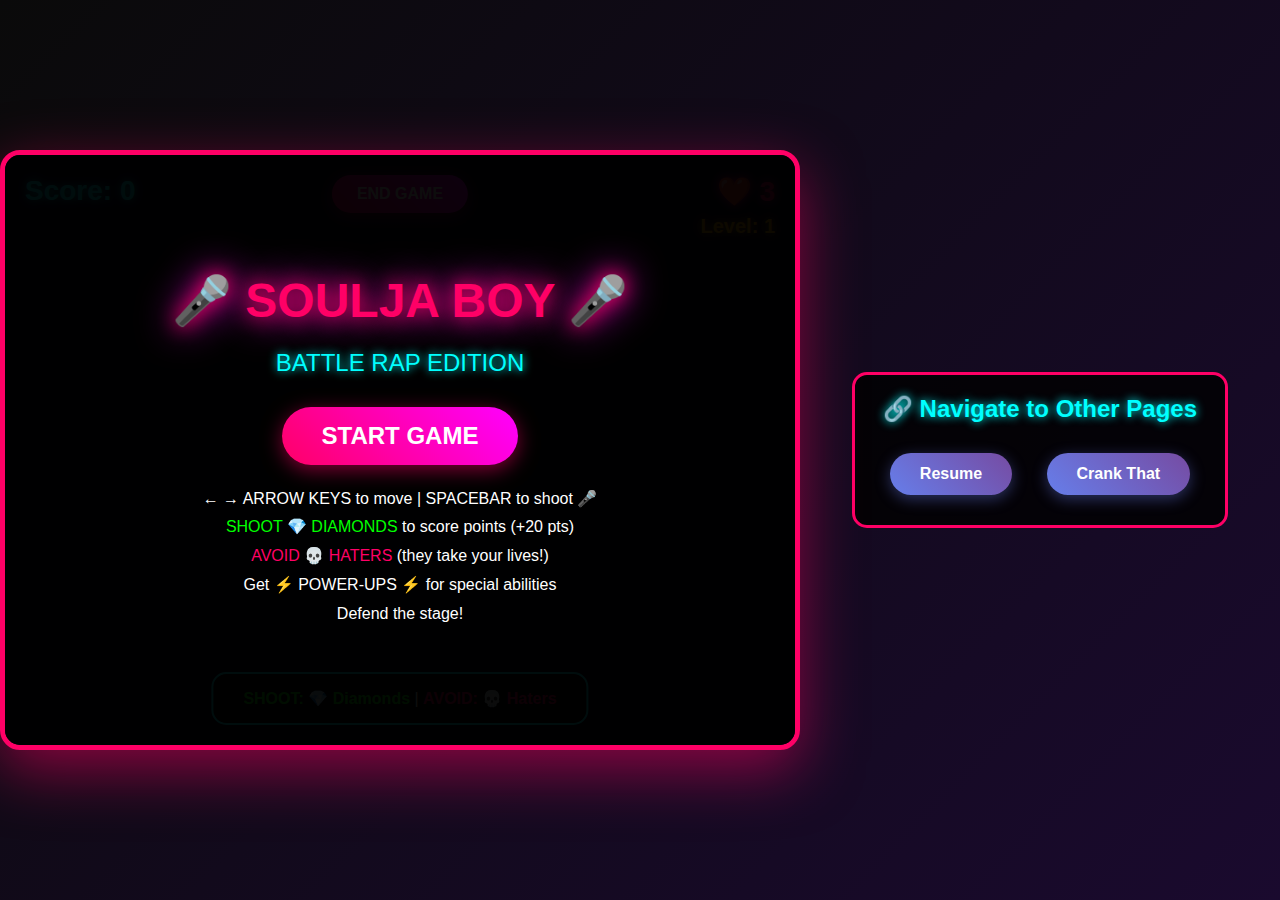
<file: game.html>
<!DOCTYPE html>
<html lang="en">
<head>
    <meta charset="UTF-8">
    <meta name="viewport" content="width=device-width, initial-scale=1.0">
    <title>Soulja Boy: Battle Rap Edition</title>
    <style>
        * {
            margin: 0;
            padding: 0;
            box-sizing: border-box;
        }

        body {
            font-family: 'Arial Black', Arial, sans-serif;
            background: linear-gradient(135deg, #0a0a0a 0%, #1a0a2e 100%);
            overflow: hidden;
            display: flex;
            justify-content: center;
            align-items: center;
            min-height: 100vh;
        }

        #gameContainer {
            position: relative;
            width: 800px;
            height: 600px;
            background: linear-gradient(180deg, #0d0221 0%, #0f0524 100%);
            border: 5px solid #ff0066;
            border-radius: 20px;
            overflow: hidden;
            box-shadow: 0 20px 60px rgba(255, 0, 102, 0.5);
        }

        #canvas {
            display: block;
            width: 100%;
            height: 100%;
        }

        #startScreen, #gameOverScreen {
            position: absolute;
            top: 0;
            left: 0;
            width: 100%;
            height: 100%;
            background: rgba(0, 0, 0, 0.95);
            display: flex;
            flex-direction: column;
            justify-content: center;
            align-items: center;
            z-index: 10;
            animation: fadeIn 0.5s;
        }

        @keyframes fadeIn {
            from { opacity: 0; }
            to { opacity: 1; }
        }

        h1 {
            font-size: 48px;
            color: #ff0066;
            text-shadow: 0 0 20px #ff0066, 0 0 40px #ff00ff;
            margin-bottom: 20px;
            animation: pulse 2s infinite;
        }

        @keyframes pulse {
            0%, 100% { transform: scale(1); }
            50% { transform: scale(1.05); }
        }

        .subtitle {
            font-size: 24px;
            color: #00ffff;
            margin-bottom: 30px;
            text-shadow: 0 0 10px #00ffff;
        }

        button {
            padding: 15px 40px;
            font-size: 24px;
            font-weight: bold;
            background: linear-gradient(45deg, #ff0066, #ff00ff);
            border: none;
            border-radius: 50px;
            color: #fff;
            cursor: pointer;
            transition: all 0.3s;
            box-shadow: 0 5px 20px rgba(255, 0, 102, 0.5);
            text-transform: uppercase;
        }

        button:hover {
            transform: scale(1.1);
            box-shadow: 0 8px 30px rgba(255, 0, 102, 0.8);
        }

                    #instructions {
            color: #fff;
            font-size: 16px;
            margin-top: 20px;
            text-align: center;
            line-height: 1.8;
        }

        #targetInfo {
            position: absolute;
            bottom: 20px;
            left: 50%;
            transform: translateX(-50%);
            background: rgba(0, 0, 0, 0.8);
            padding: 15px 30px;
            border-radius: 15px;
            border: 2px solid #00ffff;
            z-index: 5;
            font-size: 16px;
            color: #fff;
        }

        #targetInfo.hidden {
            display: none;
        }

        .shoot-indicator {
            color: #00ff00;
            font-weight: bold;
        }

        .avoid-indicator {
            color: #ff0066;
            font-weight: bold;
        }

        #score {
            position: absolute;
            top: 20px;
            left: 20px;
            font-size: 28px;
            color: #00ffff;
            font-weight: bold;
            text-shadow: 0 0 10px #00ffff;
            z-index: 5;
        }

        #lives {
            position: absolute;
            top: 20px;
            right: 20px;
            font-size: 28px;
            color: #ff0066;
            font-weight: bold;
            text-shadow: 0 0 10px #ff0066;
            z-index: 5;
        }

        #powerup {
            position: absolute;
            top: 60px;
            left: 20px;
            font-size: 18px;
            color: #ff00ff;
            font-weight: bold;
            text-shadow: 0 0 10px #ff00ff;
            z-index: 5;
        }

        #endGameBtn {
            position: absolute;
            top: 20px;
            left: 50%;
            transform: translateX(-50%);
            padding: 10px 25px;
            font-size: 16px;
            font-weight: bold;
            background: linear-gradient(45deg, #ff0066, #ff00ff);
            border: none;
            border-radius: 25px;
            color: #fff;
            cursor: pointer;
            transition: all 0.3s;
            box-shadow: 0 3px 15px rgba(255, 0, 102, 0.5);
            text-transform: uppercase;
            z-index: 5;
        }

        #endGameBtn:hover {
            transform: translateX(-50%) scale(1.05);
            box-shadow: 0 5px 20px rgba(255, 0, 102, 0.8);
        }

        #level {
            position: absolute;
            top: 60px;
            right: 20px;
            font-size: 20px;
            color: #ffaa00;
            font-weight: bold;
            text-shadow: 0 0 10px #ffaa00;
            z-index: 5;
        }

        .hidden {
            display: none !important;
        }

        #finalScore {
            font-size: 36px;
            color: #00ffff;
            margin: 20px 0;
        }

        #navLinks {
            max-width: 800px;
            margin: 30px auto;
            padding: 20px;
            background: rgba(0, 0, 0, 0.8);
            border-radius: 15px;
            border: 3px solid #ff0066;
            text-align: center;
        }

        #navLinks h2 {
            color: #00ffff;
            font-size: 24px;
            margin-bottom: 20px;
            text-shadow: 0 0 10px #00ffff;
        }

        .nav-link {
            display: inline-block;
            margin: 10px 15px;
            padding: 12px 30px;
            background: linear-gradient(45deg, #667eea, #764ba2);
            color: white;
            text-decoration: none;
            border-radius: 25px;
            font-weight: bold;
            font-size: 16px;
            transition: all 0.3s;
            box-shadow: 0 4px 15px rgba(102, 126, 234, 0.4);
        }

        .nav-link:hover {
            transform: translateY(-3px);
            box-shadow: 0 6px 20px rgba(102, 126, 234, 0.6);
            background: linear-gradient(45deg, #764ba2, #667eea);
        }
    </style>
</head>
<body>
    <div id="gameContainer">
        <canvas id="canvas" width="800" height="600"></canvas>
        
        <div id="score">Score: 0</div>
        <div id="lives">❤️ 3</div>
        <div id="level">Level: 1</div>
        <button id="endGameBtn" onclick="endGameEarly()">END GAME</button>
        <div id="powerup"></div>
        <div id="targetInfo">
            <span class="shoot-indicator">SHOOT: 💎 Diamonds</span> | 
            <span class="avoid-indicator">AVOID: 💀 Haters</span>
        </div>

        <div id="startScreen">
            <h1>🎤 SOULJA BOY 🎤</h1>
            <div class="subtitle">BATTLE RAP EDITION</div>
            <button onclick="startGame()">START GAME</button>
            <div id="instructions">
                ← → ARROW KEYS to move | SPACEBAR to shoot 🎤<br>
                <span style="color: #00ff00;">SHOOT 💎 DIAMONDS</span> to score points (+20 pts)<br>
                <span style="color: #ff0066;">AVOID 💀 HATERS</span> (they take your lives!)<br>
                Get ⚡ POWER-UPS ⚡ for special abilities<br>
                Defend the stage!
            </div>
        </div>

        <div id="gameOverScreen" class="hidden">
            <h1>GAME OVER!</h1>
            <div id="finalScore">Score: 0</div>
            <button onclick="restartGame()">PLAY AGAIN</button>
        </div>
    </div>

    <div id="navLinks">
        <h2>🔗 Navigate to Other Pages</h2>
        <a href="index.html" class="nav-link">Resume</a>
        <a href="scratchpage.html" class="nav-link">Crank That</a>
    </div>

    <script>
        const canvas = document.getElementById('canvas');
        const ctx = canvas.getContext('2d');
        const startScreen = document.getElementById('startScreen');
        const gameOverScreen = document.getElementById('gameOverScreen');
        const scoreDisplay = document.getElementById('score');
        const livesDisplay = document.getElementById('lives');
        const levelDisplay = document.getElementById('level');
        const powerupDisplay = document.getElementById('powerup');
        const finalScoreDisplay = document.getElementById('finalScore');
        const targetInfo = document.getElementById('targetInfo');
        const endGameBtn = document.getElementById('endGameBtn');

        // Audio context for music
        let audioContext;
        let musicPlaying = false;
        let masterGain;

        // Game variables
        let player = {
            x: 400,
            y: 520,
            width: 60,
            height: 60,
            speed: 10
        };

        let projectiles = [];
        let targets = [];
        let score = 0;
        let lives = 3;
        let level = 1;
        let gameRunning = false;
        let animationId;
        let spawnTimer = 0;
        let shootCooldown = 0;
        let activePowerup = null;
        let powerupDuration = 0;
        let difficultyMultiplier = 1;
        let currentColorScheme = 0;
        
        // Color schemes for different score levels
        const colorSchemes = [
            { bg1: '#0d0221', bg2: '#0f0524', border: '#ff0066', name: 'Red' },
            { bg1: '#021a0d', bg2: '#05240f', border: '#00ff66', name: 'Green' },
            { bg1: '#02100d', bg2: '#051f24', border: '#00ccff', name: 'Cyan' },
            { bg1: '#1a0d02', bg2: '#241505', border: '#ff6600', name: 'Orange' },
            { bg1: '#0d021a', bg2: '#150524', border: '#cc00ff', name: 'Purple' },
            { bg1: '#1a1a02', bg2: '#242405', border: '#ffff00', name: 'Yellow' }
        ];

        // Controls
        let keys = {};
        document.addEventListener('keydown', (e) => {
            keys[e.key] = true;
            if (e.key === ' ' && gameRunning && shootCooldown <= 0) {
                shootProjectile();
                shootCooldown = activePowerup === 'rapid' ? 5 : 15;
            }
        });
        document.addEventListener('keyup', (e) => {
            keys[e.key] = false;
        });

        // Musical notes (frequencies)
        const notes = {
            'C2': 65.41, 'D2': 73.42, 'E2': 82.41,
            'C3': 130.81, 'D3': 146.83, 'E3': 164.81, 'F3': 174.61, 'G3': 196.00, 'A3': 220.00,
            'C4': 261.63, 'D4': 293.66, 'E4': 329.63, 'F4': 349.23,
            'G4': 392.00, 'A4': 440.00, 'Bb4': 466.16, 'B4': 493.88,
            'C5': 523.25, 'D5': 587.33, 'E5': 659.25, 'F5': 698.46,
            'G5': 783.99, 'A5': 880.00, 'C6': 1046.50
        };

        // Intense electronic bassline and lead
        const bassPattern = ['C2', 'C2', 'D2', 'E2', 'C2', 'C2', 'D2', 'E2'];
        const leadPattern = [
            ['C5', 'E5', 'G5', 'A5'],
            ['C5', 'E5', 'G5', 'C6'],
            ['D5', 'F5', 'A5', 'C6'],
            ['E5', 'G5', 'B4', 'E5']
        ];

        function playNote(frequency, startTime, duration, gain = 0.3, type = 'sine') {
            if (!audioContext) return;
            
            const osc = audioContext.createOscillator();
            const oscGain = audioContext.createGain();
            const filter = audioContext.createBiquadFilter();
            
            osc.type = type;
            osc.frequency.value = frequency;
            
            filter.type = 'lowpass';
            filter.frequency.value = 4000;
            filter.Q.value = 5;
            
            osc.connect(filter);
            filter.connect(oscGain);
            oscGain.connect(masterGain);
            
            oscGain.gain.setValueAtTime(0, startTime);
            oscGain.gain.linearRampToValueAtTime(gain, startTime + 0.005);
            oscGain.gain.exponentialRampToValueAtTime(0.01, startTime + duration);
            
            osc.start(startTime);
            osc.stop(startTime + duration);
        }

        function playDrum(type, startTime, intensity = 1) {
            if (!audioContext) return;
            
            if (type === 'kick') {
                const osc = audioContext.createOscillator();
                const gain = audioContext.createGain();
                
                osc.frequency.setValueAtTime(150, startTime);
                osc.frequency.exponentialRampToValueAtTime(0.01, startTime + 0.5);
                
                gain.gain.setValueAtTime(1.5 * intensity, startTime);
                gain.gain.exponentialRampToValueAtTime(0.01, startTime + 0.5);
                
                osc.connect(gain);
                gain.connect(masterGain);
                
                osc.start(startTime);
                osc.stop(startTime + 0.5);
            } else if (type === 'snare') {
                const noise = audioContext.createBufferSource();
                const buffer = audioContext.createBuffer(1, audioContext.sampleRate * 0.1, audioContext.sampleRate);
                const data = buffer.getChannelData(0);
                
                for (let i = 0; i < buffer.length; i++) {
                    data[i] = Math.random() * 2 - 1;
                }
                
                noise.buffer = buffer;
                
                const noiseGain = audioContext.createGain();
                const noiseFilter = audioContext.createBiquadFilter();
                
                noiseFilter.type = 'highpass';
                noiseFilter.frequency.value = 2000;
                
                noise.connect(noiseFilter);
                noiseFilter.connect(noiseGain);
                noiseGain.connect(masterGain);
                
                noiseGain.gain.setValueAtTime(1.2 * intensity, startTime);
                noiseGain.gain.exponentialRampToValueAtTime(0.01, startTime + 0.1);
                
                noise.start(startTime);
                
                // Punch
                const punch = audioContext.createOscillator();
                const punchGain = audioContext.createGain();
                punch.frequency.value = 180;
                punch.connect(punchGain);
                punchGain.connect(masterGain);
                punchGain.gain.setValueAtTime(0.5, startTime);
                punchGain.gain.exponentialRampToValueAtTime(0.01, startTime + 0.08);
                punch.start(startTime);
                punch.stop(startTime + 0.08);
            } else if (type === 'hihat') {
                const noise = audioContext.createBufferSource();
                const buffer = audioContext.createBuffer(1, audioContext.sampleRate * 0.03, audioContext.sampleRate);
                const data = buffer.getChannelData(0);
                
                for (let i = 0; i < buffer.length; i++) {
                    data[i] = Math.random() * 2 - 1;
                }
                
                noise.buffer = buffer;
                
                const noiseGain = audioContext.createGain();
                const noiseFilter = audioContext.createBiquadFilter();
                
                noiseFilter.type = 'highpass';
                noiseFilter.frequency.value = 10000;
                
                noise.connect(noiseFilter);
                noiseFilter.connect(noiseGain);
                noiseGain.connect(masterGain);
                
                noiseGain.gain.setValueAtTime(0.3 * intensity, startTime);
                noiseGain.gain.exponentialRampToValueAtTime(0.01, startTime + 0.03);
                
                noise.start(startTime);
            }
        }

        function playBackgroundMusic() {
            if (musicPlaying) return;
            
            audioContext = new (window.AudioContext || window.webkitAudioContext)();
            masterGain = audioContext.createGain();
            masterGain.gain.value = 0.3;
            masterGain.connect(audioContext.destination);
            
            musicPlaying = true;

            let beatCount = 0;
            let barCount = 0;
            const tempo = 140; // Fast, intense tempo
            const beatDuration = 60 / tempo;

            function scheduleNextBeat() {
                if (!gameRunning) {
                    musicPlaying = false;
                    return;
                }

                const currentTime = audioContext.currentTime;
                const scheduleAheadTime = 0.1;
                const sixteenth = beatDuration / 4;

                // Intense kick pattern
                if (beatCount % 2 === 0) {
                    playDrum('kick', currentTime + scheduleAheadTime, 1.2);
                }
                if (beatCount % 8 === 3 || beatCount % 8 === 7) {
                    playDrum('kick', currentTime + scheduleAheadTime + sixteenth * 3, 0.8);
                }
                
                // Aggressive snare
                if (beatCount % 4 === 2) {
                    playDrum('snare', currentTime + scheduleAheadTime, 1.3);
                }
                
                // Rapid hi-hats
                for (let i = 0; i < 4; i++) {
                    playDrum('hihat', currentTime + scheduleAheadTime + sixteenth * i, i % 2 === 0 ? 1 : 0.6);
                }

                // Heavy bass (every beat)
                const bassNote = bassPattern[beatCount % 8];
                playNote(notes[bassNote], currentTime + scheduleAheadTime, beatDuration * 0.9, 0.35, 'sawtooth');
                
                // Sub-bass for extra intensity
                playNote(notes[bassNote] / 2, currentTime + scheduleAheadTime, beatDuration * 0.9, 0.25, 'sine');
                
                // Distorted bass layer
                playNote(notes[bassNote] * 2, currentTime + scheduleAheadTime, beatDuration * 0.7, 0.15, 'square');

                // Aggressive lead synth
                if (beatCount % 2 === 0) {
                    const leadLine = leadPattern[barCount % 4];
                    const leadNote = leadLine[(beatCount / 2) % 4];
                    playNote(notes[leadNote], currentTime + scheduleAheadTime, beatDuration * 1.8, 0.2, 'sawtooth');
                    playNote(notes[leadNote] * 1.5, currentTime + scheduleAheadTime, beatDuration * 1.8, 0.12, 'square');
                }
                
                // Arpeggiated synth (intense)
                if (beatCount % 1 === 0) {
                    const arpNotes = ['C4', 'E4', 'G4', 'C5'];
                    const arpNote = arpNotes[beatCount % 4];
                    playNote(notes[arpNote], currentTime + scheduleAheadTime, beatDuration * 0.3, 0.15, 'square');
                }

                beatCount++;
                if (beatCount % 16 === 0) {
                    barCount++;
                }

                setTimeout(scheduleNextBeat, beatDuration * 1000);
            }

            scheduleNextBeat();
        }

        function shootProjectile() {
            projectiles.push({
                x: player.x,
                y: player.y - 30,
                speed: 12,
                emoji: '🎤'
            });
            playShootSound();
        }

        function startGame() {
            startScreen.classList.add('hidden');
            targetInfo.classList.add('hidden');
            endGameBtn.style.display = 'block';
            gameRunning = true;
            score = 0;
            lives = 3;
            level = 1;
            projectiles = [];
            targets = [];
            player.x = 400;
            activePowerup = null;
            powerupDuration = 0;
            shootCooldown = 0;
            difficultyMultiplier = 1;
            currentColorScheme = 0;
            updateDisplay();
            playBackgroundMusic();
            gameLoop();
        }

        function restartGame() {
            gameOverScreen.classList.add('hidden');
            targetInfo.classList.remove('hidden');
            startGame();
        }
        
        function endGameEarly() {
            if (gameRunning) {
                gameOver();
            }
        }

        function gameOver() {
            gameRunning = false;
            endGameBtn.style.display = 'none';
            cancelAnimationFrame(animationId);
            finalScoreDisplay.textContent = `Score: ${score} | Level: ${level}`;
            gameOverScreen.classList.remove('hidden');
        }

        function updateDisplay() {
            scoreDisplay.textContent = `Score: ${score}`;
            livesDisplay.textContent = '❤️ '.repeat(lives);
            levelDisplay.textContent = `Level: ${level}`;
            
            // Update difficulty and color scheme based on score
            const oldScheme = currentColorScheme;
            if (score >= 500) {
                level = 6;
                currentColorScheme = 5;
                difficultyMultiplier = 2.5;
            } else if (score >= 400) {
                level = 5;
                currentColorScheme = 4;
                difficultyMultiplier = 2.2;
            } else if (score >= 300) {
                level = 4;
                currentColorScheme = 3;
                difficultyMultiplier = 1.9;
            } else if (score >= 200) {
                level = 3;
                currentColorScheme = 2;
                difficultyMultiplier = 1.6;
            } else if (score >= 100) {
                level = 2;
                currentColorScheme = 1;
                difficultyMultiplier = 1.3;
            } else {
                level = 1;
                currentColorScheme = 0;
                difficultyMultiplier = 1;
            }
            
            // Update border color when scheme changes
            if (oldScheme !== currentColorScheme && gameRunning) {
                const scheme = colorSchemes[currentColorScheme];
                document.getElementById('gameContainer').style.borderColor = scheme.border;
            }
            
            if (activePowerup) {
                const timeLeft = Math.ceil(powerupDuration / 60);
                if (activePowerup === 'shield') {
                    powerupDisplay.textContent = `🛡️ Shield: ${timeLeft}s`;
                } else if (activePowerup === 'spread') {
                    powerupDisplay.textContent = `💥 Spread Shot: ${timeLeft}s`;
                } else if (activePowerup === 'rapid') {
                    powerupDisplay.textContent = `⚡ Rapid Fire: ${timeLeft}s`;
                }
            } else {
                powerupDisplay.textContent = '';
            }
        }

        function spawnTarget() {
            const rand = Math.random();
            let type, emoji, color, speed;
            
            // Adjust spawn rates based on difficulty
            const diamondChance = 0.7 - (difficultyMultiplier - 1) * 0.1; // More haters as it gets harder
            
            if (rand < diamondChance) {
                // Diamond (shoot to collect) 
                type = 'diamond';
                emoji = '💎';
                color = '#00ffff';
                speed = (1.2 + Math.random() * 1) * difficultyMultiplier;
            } else if (rand < 0.95) {
                // Hater (avoid)
                type = 'hater';
                emoji = '💀';
                color = '#ff0066';
                speed = (1.5 + Math.random() * 1.5) * difficultyMultiplier;
            } else {
                // Power-up
                const powerups = [
                    { type: 'shield', emoji: '🛡️', color: '#ffaa00' },
                    { type: 'spread', emoji: '💥', color: '#ff00ff' },
                    { type: 'rapid', emoji: '⚡', color: '#00ff00' }
                ];
                const powerup = powerups[Math.floor(Math.random() * powerups.length)];
                type = powerup.type;
                emoji = powerup.emoji;
                color = powerup.color;
                speed = 1.2 * difficultyMultiplier;
            }
            
            targets.push({
                x: Math.random() * (canvas.width - 60) + 30,
                y: -40,
                width: 50,
                height: 50,
                speed: speed,
                type: type,
                emoji: emoji,
                color: color
            });
        }

        function drawPlayer() {
            // Dancing guy emoji (dark skin tone)
            ctx.font = '60px Arial';
            ctx.textAlign = 'center';
            ctx.textBaseline = 'middle';
            
            // Add glow effect
            ctx.shadowBlur = 25;
            ctx.shadowColor = activePowerup === 'shield' ? '#ffaa00' : '#ff0066';
            
            ctx.fillText('🕺🏿', player.x, player.y);
            
            ctx.shadowBlur = 0;
            
            // Shield visual
            if (activePowerup === 'shield') {
                ctx.strokeStyle = '#ffaa00';
                ctx.lineWidth = 4;
                ctx.shadowBlur = 15;
                ctx.shadowColor = '#ffaa00';
                ctx.beginPath();
                ctx.arc(player.x, player.y, 45, 0, Math.PI * 2);
                ctx.stroke();
                ctx.shadowBlur = 0;
            }
        }

        function drawProjectiles() {
            projectiles.forEach(proj => {
                ctx.font = '30px Arial';
                ctx.textAlign = 'center';
                ctx.shadowBlur = 10;
                ctx.shadowColor = '#00ffff';
                ctx.fillText(proj.emoji, proj.x, proj.y);
                ctx.shadowBlur = 0;
            });
        }

        function drawTargets() {
            targets.forEach(target => {
                ctx.shadowBlur = 20;
                ctx.shadowColor = target.color;
                
                ctx.font = '45px Arial';
                ctx.textAlign = 'center';
                ctx.fillText(target.emoji, target.x, target.y);
                
                // Add visual indicator for diamonds (SHOOT ME!)
                if (target.type === 'diamond') {
                    ctx.strokeStyle = '#00ff00';
                    ctx.lineWidth = 3;
                    ctx.setLineDash([5, 5]);
                    ctx.beginPath();
                    ctx.arc(target.x, target.y, 35, 0, Math.PI * 2);
                    ctx.stroke();
                    ctx.setLineDash([]);
                }
                
                // Add warning indicator for haters (DANGER!)
                if (target.type === 'hater') {
                    ctx.strokeStyle = '#ff0066';
                    ctx.lineWidth = 3;
                    ctx.beginPath();
                    ctx.arc(target.x, target.y, 35, 0, Math.PI * 2);
                    ctx.stroke();
                }
                
                ctx.shadowBlur = 0;
            });
        }

        function drawBackground() {
            // Dynamic background based on color scheme
            const scheme = colorSchemes[currentColorScheme];
            const gradient = ctx.createLinearGradient(0, 0, 0, canvas.height);
            gradient.addColorStop(0, scheme.bg1);
            gradient.addColorStop(1, scheme.bg2);
            ctx.fillStyle = gradient;
            ctx.fillRect(0, 0, canvas.width, canvas.height);

            // Fast moving stars
            ctx.fillStyle = 'rgba(255, 255, 255, 0.9)';
            for (let i = 0; i < 100; i++) {
                const x = (i * 37) % canvas.width;
                const y = (i * 67 + Date.now() * 0.15) % canvas.height;
                const size = (i % 3) + 1;
                ctx.fillRect(x, y, size, size);
            }
            
            // Colored alert streaks
            ctx.strokeStyle = scheme.border + '55'; // Semi-transparent
            ctx.lineWidth = 2;
            for (let i = 0; i < 5; i++) {
                const y = (i * 123 + Date.now() * 0.3) % canvas.height;
                ctx.beginPath();
                ctx.moveTo(0, y);
                ctx.lineTo(canvas.width, y);
                ctx.stroke();
            }
        }

        function updateGame() {
            // Move player
            if (keys['ArrowLeft'] && player.x > player.width/2) {
                player.x -= player.speed;
            }
            if (keys['ArrowRight'] && player.x < canvas.width - player.width/2) {
                player.x += player.speed;
            }

            // Update shoot cooldown
            if (shootCooldown > 0) shootCooldown--;

            // Update powerup duration
            if (activePowerup) {
                powerupDuration--;
                if (powerupDuration <= 0) {
                    activePowerup = null;
                }
                updateDisplay();
            }

            // Spawn targets (faster spawn rate as difficulty increases)
            spawnTimer++;
            const spawnRate = Math.max(30, 55 - (difficultyMultiplier - 1) * 10); // Faster spawns at higher levels
            if (spawnTimer > spawnRate) {
                spawnTarget();
                spawnTimer = 0;
            }

            // Update projectiles
            projectiles = projectiles.filter(proj => {
                proj.y -= proj.speed;
                return proj.y > -50;
            });

            // Update targets and check collisions
            targets = targets.filter(target => {
                target.y += target.speed;

                // Check collision with player
                if (Math.abs(target.x - player.x) < 50 && 
                    Math.abs(target.y - player.y) < 50) {
                    
                    if (target.type === 'hater') {
                        if (activePowerup !== 'shield') {
                            lives--;
                            playHitSound();
                            if (lives <= 0) {
                                gameOver();
                            }
                            updateDisplay();
                        }
                        return false;
                    } else if (target.type === 'diamond') {
                        // Touching diamond gives 5 points
                        score += 5;
                        playCollectSound();
                        updateDisplay();
                        return false;
                    } else {
                        // Power-up collected by touch
                        activePowerup = target.type;
                        powerupDuration = 300;
                        playPowerupSound();
                        updateDisplay();
                        return false;
                    }
                }

                // Check collision with projectiles
                for (let i = projectiles.length - 1; i >= 0; i--) {
                    const proj = projectiles[i];
                    if (Math.abs(proj.x - target.x) < 40 && 
                        Math.abs(proj.y - target.y) < 40) {
                        
                        if (target.type === 'diamond') {
                            // Shooting diamond gives 20 points
                            score += 20;
                            playCollectSound();
                            projectiles.splice(i, 1);
                            updateDisplay();
                            return false;
                        } else if (target.type === 'hater') {
                            // Just destroy the hater, no points
                            playHitSound();
                            projectiles.splice(i, 1);
                            return false;
                        } else {
                            // Power-up shot
                            activePowerup = target.type;
                            powerupDuration = 300;
                            playPowerupSound();
                            projectiles.splice(i, 1);
                            updateDisplay();
                            return false;
                        }
                    }
                }

                // Remove if off screen
                if (target.y > canvas.height + 50) {
                    // Penalty for missing a diamond!
                    if (target.type === 'diamond') {
                        lives--;
                        playHitSound();
                        if (lives <= 0) {
                            gameOver();
                        }
                        updateDisplay();
                    }
                    return false;
                }
                
                return true;
            });
        }

        function playShootSound() {
            if (!audioContext) return;
            const now = audioContext.currentTime;
            playNote(notes['A4'], now, 0.05, 0.2, 'square');
            playNote(notes['E5'], now + 0.02, 0.05, 0.15, 'square');
        }

        function playCollectSound() {
            if (!audioContext) return;
            const now = audioContext.currentTime;
            playNote(notes['C6'], now, 0.08, 0.3);
            playNote(notes['E5'], now + 0.04, 0.08, 0.25);
            playNote(notes['G5'], now + 0.08, 0.1, 0.3);
        }

        function playHitSound() {
            if (!audioContext) return;
            const now = audioContext.currentTime;
            playNote(notes['C3'], now, 0.15, 0.5, 'sawtooth');
            playNote(notes['E2'], now, 0.15, 0.4, 'sawtooth');
        }

        function playPowerupSound() {
            if (!audioContext) return;
            const now = audioContext.currentTime;
            playNote(notes['C5'], now, 0.1, 0.3);
            playNote(notes['E5'], now + 0.05, 0.1, 0.3);
            playNote(notes['G5'], now + 0.1, 0.1, 0.3);
            playNote(notes['C6'], now + 0.15, 0.2, 0.35);
        }

        function gameLoop() {
            if (!gameRunning) return;

            drawBackground();
            updateGame();
            drawTargets();
            drawProjectiles();
            drawPlayer();

            animationId = requestAnimationFrame(gameLoop);
        }
    </script>
</body>
</html>
</file>
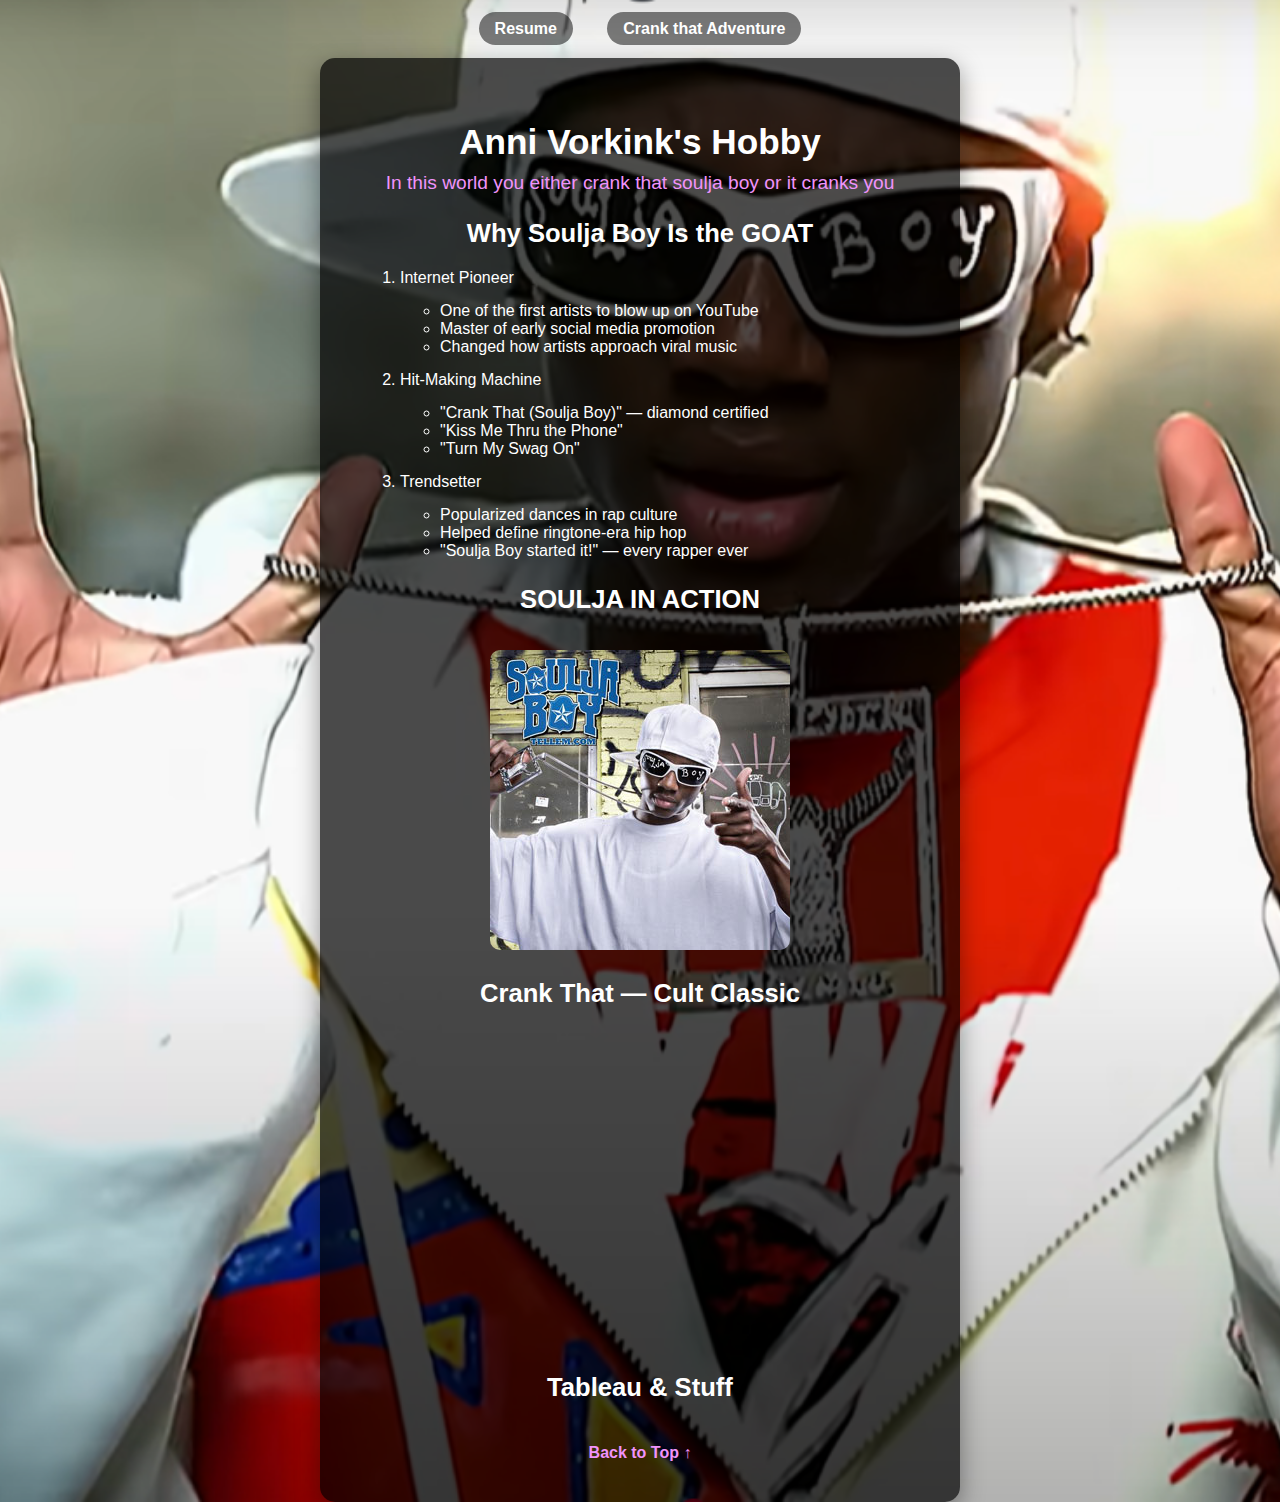
<file: scratchpage.html>
<!DOCTYPE html>
<html lang="en">

<head>
    <meta charset="UTF-8">
    <meta name="viewport" content="width=device-width, initial-scale=1.0">
    <title>Anni's Hobby</title>
    <link rel="stylesheet" href="styles.css">
</head>

<body>
    <nav class="nav-bar">
        <a href="index.html">Resume</a>
        <a href="game.html">Crank that Adventure</a>
    </nav>

    <div class="content-box">
        <h1>Anni Vorkink's Hobby</h1>
        <span class="subheading">In this world you either crank that soulja boy or it cranks you</span>

       
            <div>
            <h2>Why Soulja Boy Is the GOAT</h2>
            <ol>
                <li>Internet Pioneer
                    <ul>
                        <li>One of the first artists to blow up on YouTube</li>
                        <li>Master of early social media promotion</li>
                        <li>Changed how artists approach viral music</li>
                    </ul>
                </li>
                <li>Hit-Making Machine
                    <ul>
                        <li>"Crank That (Soulja Boy)" — diamond certified</li>
                        <li>"Kiss Me Thru the Phone"</li>
                        <li>"Turn My Swag On"</li>
                    </ul>
                </li>
                <li>Trendsetter
                    <ul>
                        <li>Popularized dances in rap culture</li>
                        <li>Helped define ringtone-era hip hop</li>
                        <li>"Soulja Boy started it!" — every rapper ever</li>
                    </ul>
                </li>
            </ol>
            </div>
      

        <div class="image-container">
            <h2>SOULJA IN ACTION</h2>
            <a href="Soulja Boy Performing">
                <img class="img" src="assets/img/Souljaboytellemdotcom.jpg" alt="Soulja Boy Performing" />
            </a>
        </div>
        
        <h2>Crank That — Cult Classic</h2>
                <iframe 
                    width="560" height="315" 
                    src="https://www.youtube.com/embed/8UFIYGkROII?si=LmFyMq5TN7KNoQOO" title="YouTube video player" 
                    frameborder="0" allow="accelerometer; autoplay; clipboard-write; encrypted-media; gyroscope; picture-in-picture; web-share" 
                    referrerpolicy="strict-origin-when-cross-origin" allowfullscreen>
                </iframe>


        <h2>Tableau & Stuff</h2>
        <div class='tableauPlaceholder' id='viz1765220192701' style='position: relative'>
            <!-- Tableau embed code here -->
            <div class='tableauPlaceholder' id='viz1765248866384' style='position: relative'><noscript><a href='#'><img
                            alt='Hip Hop Deaths by Numbers '
                            src='https:&#47;&#47;public.tableau.com&#47;static&#47;images&#47;Hi&#47;HipHopDeath2015TheWorstYearforRappers&#47;HipHopDeaths&#47;1_rss.png'
                            style='border: none' /></a></noscript><object class='tableauViz' style='display:none;'>
                    <param name='host_url' value='https%3A%2F%2Fpublic.tableau.com%2F' />
                    <param name='embed_code_version' value='3' />
                    <param name='site_root' value='' />
                    <param name='name' value='HipHopDeath2015TheWorstYearforRappers&#47;HipHopDeaths' />
                    <param name='tabs' value='no' />
                    <param name='toolbar' value='yes' />
                    <param name='static_image'
                        value='https:&#47;&#47;public.tableau.com&#47;static&#47;images&#47;Hi&#47;HipHopDeath2015TheWorstYearforRappers&#47;HipHopDeaths&#47;1.png' />
                    <param name='animate_transition' value='yes' />
                    <param name='display_static_image' value='yes' />
                    <param name='display_spinner' value='yes' />
                    <param name='display_overlay' value='yes' />
                    <param name='display_count' value='yes' />
                    <param name='language' value='en-US' />
                </object></div>
            <script
                type='text/javascript'>                    var divElement = document.getElementById('viz1765248866384'); var vizElement = divElement.getElementsByTagName('object')[0]; vizElement.style.width = '650px'; vizElement.style.height = '887px'; var scriptElement = document.createElement('script'); scriptElement.src = 'https://public.tableau.com/javascripts/api/viz_v1.js'; vizElement.parentNode.insertBefore(scriptElement, vizElement);                </script>
        </div>

        <a href="#top" class="top-link">Back to Top ↑</a>
    </div>
</body>

</html>
</file>
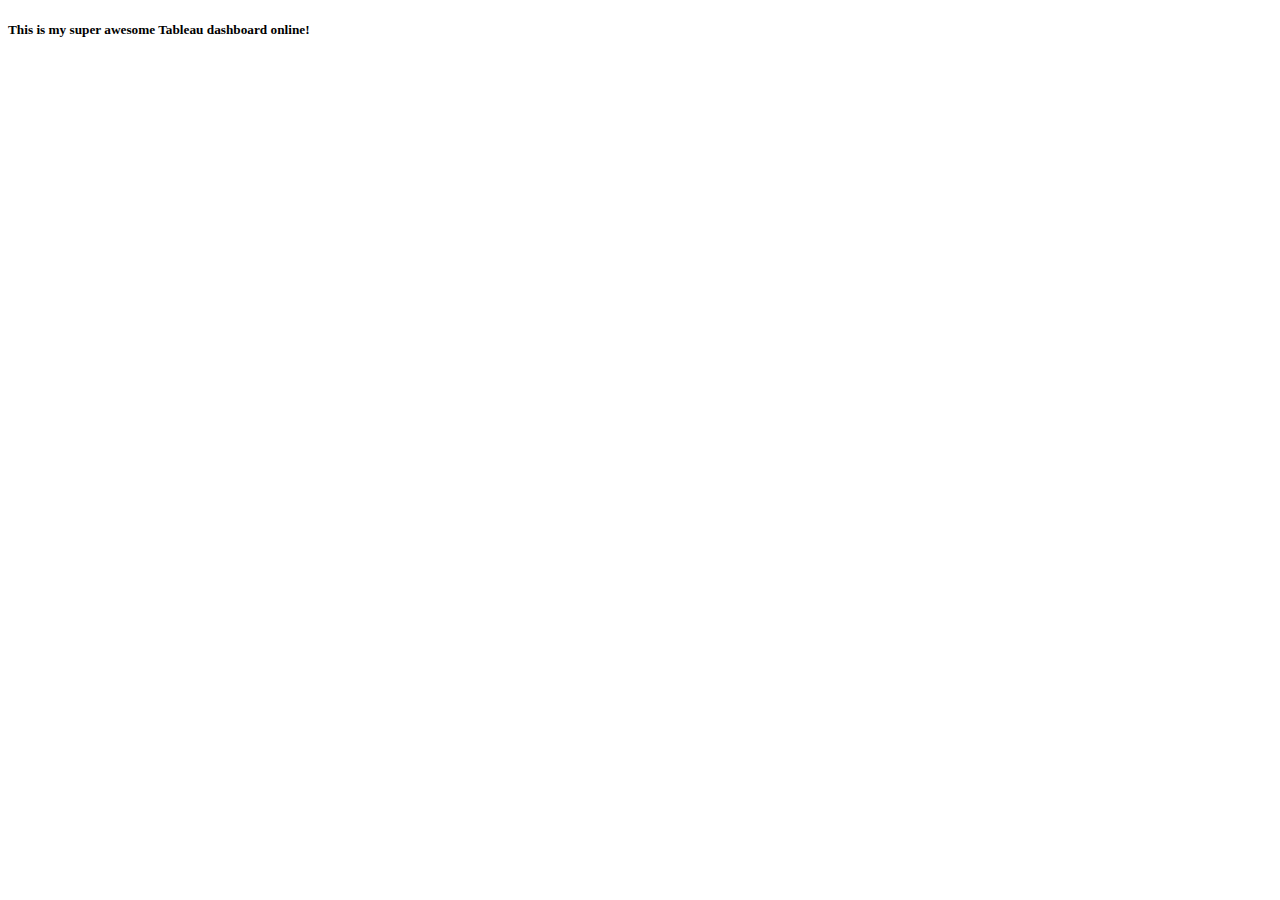
<file: tab.html>
<!DOCTYPE html>
<html>
    <head>
        <title>Tableau Dashboard Demo</title>
    </head>
    <body>
        <h5>This is my super awesome Tableau dashboard online!</h5>
        <div class='tableauPlaceholder' id='viz1764824716125' style='position: relative'><noscript><a href='#'><img alt='Age Estimator ' src='https:&#47;&#47;public.tableau.com&#47;static&#47;images&#47;Ag&#47;AgeEstimator_CanWeGuessYourAge__17648246729930&#47;AgeEstimator&#47;1_rss.png' style='border: none' /></a></noscript><object class='tableauViz'  style='display:none;'><param name='host_url' value='https%3A%2F%2Fpublic.tableau.com%2F' /> <param name='embed_code_version' value='3' /> <param name='site_root' value='' /><param name='name' value='AgeEstimator_CanWeGuessYourAge__17648246729930&#47;AgeEstimator' /><param name='tabs' value='no' /><param name='toolbar' value='yes' /><param name='static_image' value='https:&#47;&#47;public.tableau.com&#47;static&#47;images&#47;Ag&#47;AgeEstimator_CanWeGuessYourAge__17648246729930&#47;AgeEstimator&#47;1.png' /> <param name='animate_transition' value='yes' /><param name='display_static_image' value='yes' /><param name='display_spinner' value='yes' /><param name='display_overlay' value='yes' /><param name='display_count' value='yes' /><param name='language' value='en-US' /><param name='filter' value='publish=yes' /></object></div>                <script type='text/javascript'>                    var divElement = document.getElementById('viz1764824716125');                    var vizElement = divElement.getElementsByTagName('object')[0];                    vizElement.style.width='1250px';vizElement.style.height='3827px';                    var scriptElement = document.createElement('script');                    scriptElement.src = 'https://public.tableau.com/javascripts/api/viz_v1.js';                    vizElement.parentNode.insertBefore(scriptElement, vizElement);                </script>
    </body>
</html>
</file>
<file: styles.css>
/* Background image for the whole page */
body {
    background-image: url('assets/img/souljabackground.png');
    /* replace with your image */
    background-size: cover;
    background-position: center;
    background-repeat: no-repeat;
    font-family: Arial, sans-serif;
    margin: 0;
    min-height: 100vh;

    display: flex;
    flex-direction: column;
    align-items: center;
}

/* Navigation bar styling */
.nav-bar {
    margin: 20px 0;
}

.nav-bar a {
    text-decoration: none;
    color: white;
    font-family: Impact, Haettenschweiler, 'Arial Narrow Bold', sans-serif;
    font-weight: bold;
    margin: 0 15px;
    padding: 8px 16px;
    border-radius: 20px;
    background: rgba(0, 0, 0, 0.5);
    transition: background 0.3s;
}

.nav-bar a:hover {
    background: rgba(255, 255, 255, 0.2);
}

/* Main content box */
.content-box {
    background: rgba(0, 0, 0, 0.7);
    font-family: fantasy, 'Comic Sans MS', cursive, sans-serif;
    color: white;
    padding: 40px;
    border-radius: 15px;
    max-width: 800px;
    text-align: center;
    box-shadow: 0 8px 25px rgba(0, 0, 0, 0.4);
}

/* Headings */
.content-box h1 {
    margin-bottom: 10px;
    font-size: 2.2em;
}

.content-box h2 {
    margin-top: 25px;
    font-size: 1.6em;
}

/* Subheading text */
.subheading {
    display: block;
    margin-bottom: 20px;
    font-size: 1.2em;
    color: #f093fb;
    /* accent color */
}

/* Lists */
.content-box ol,
.content-box ul {
    text-align: left;
    margin: 15px auto;
    max-width: 600px;
}

/* Images */
.img {
    max-width: 100%;
    border-radius: 10px;
    margin-top: 15px;
}

/* Back to top link */
.top-link {
    display: inline-block;
    margin-top: 20px;
    color: #f093fb;
    text-decoration: none;
    font-weight: bold;
}

.top-link:hover {
    text-decoration: underline;
}
</file>
